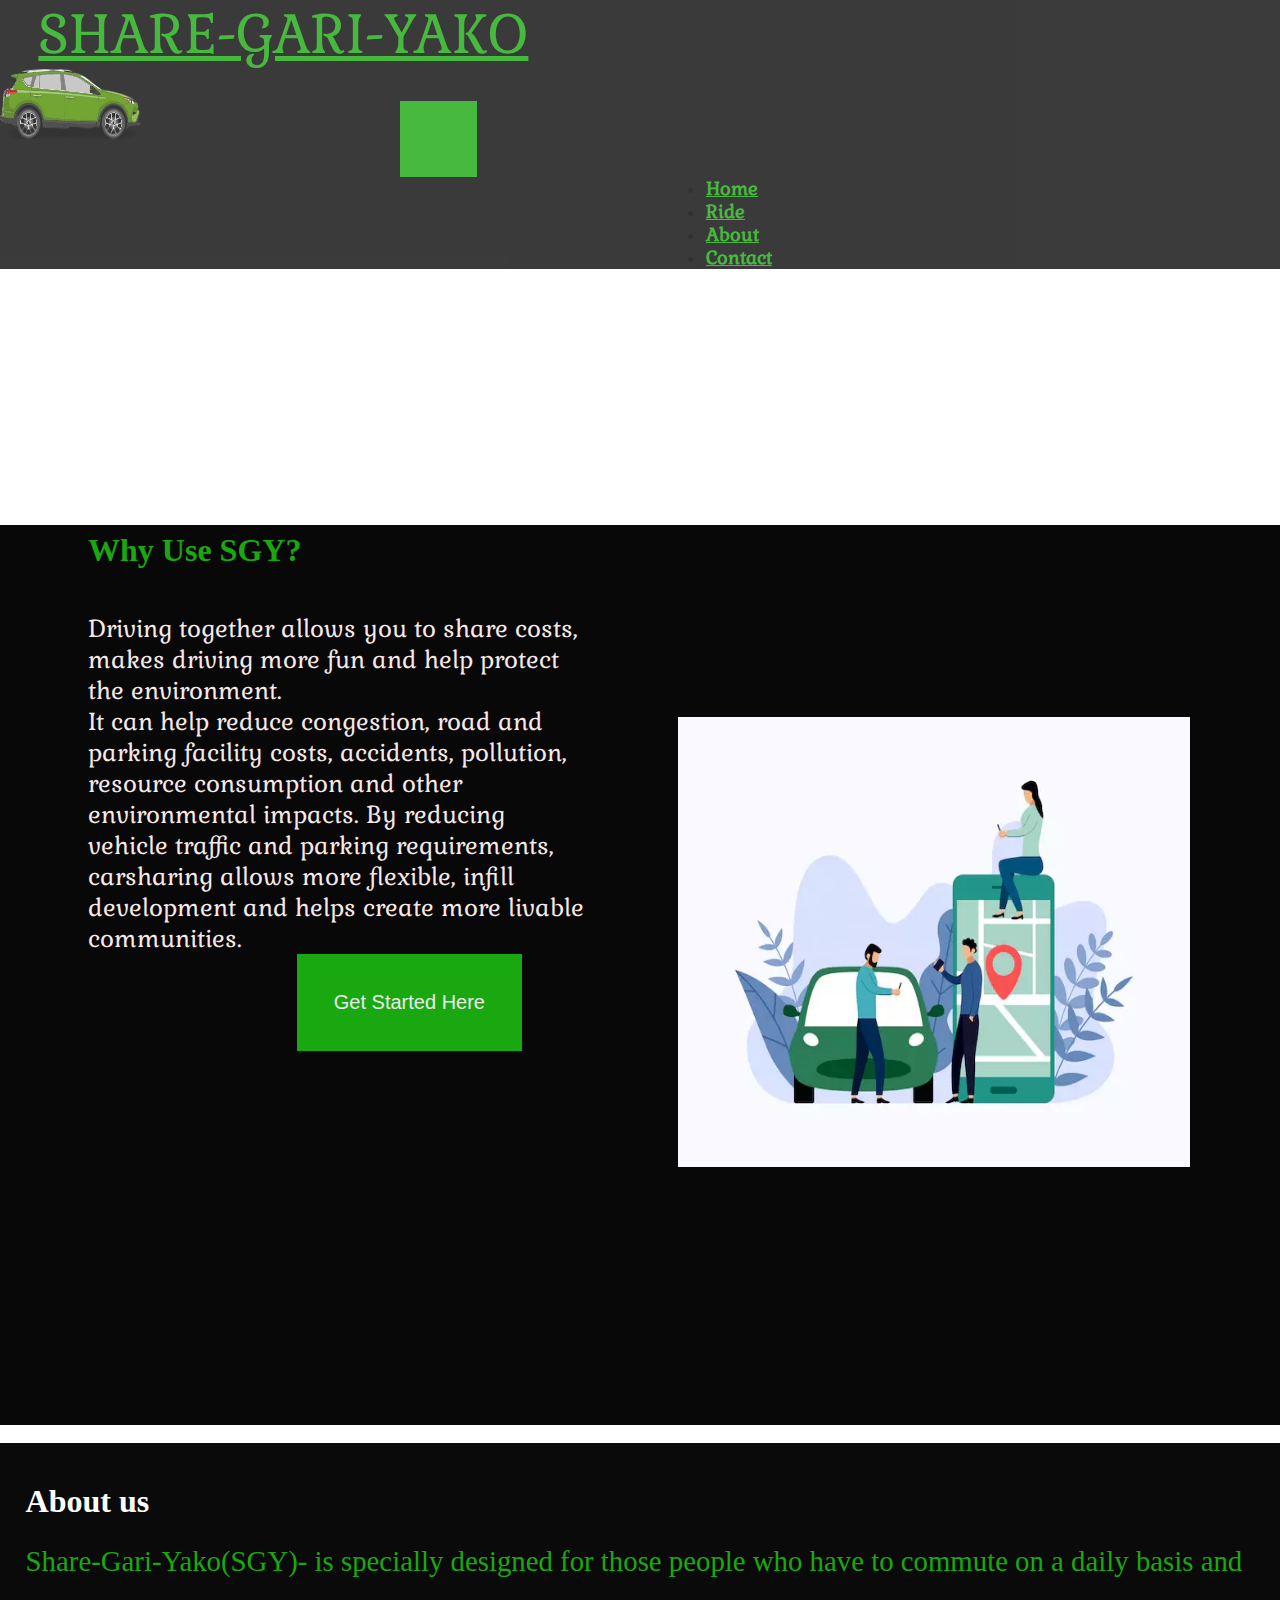
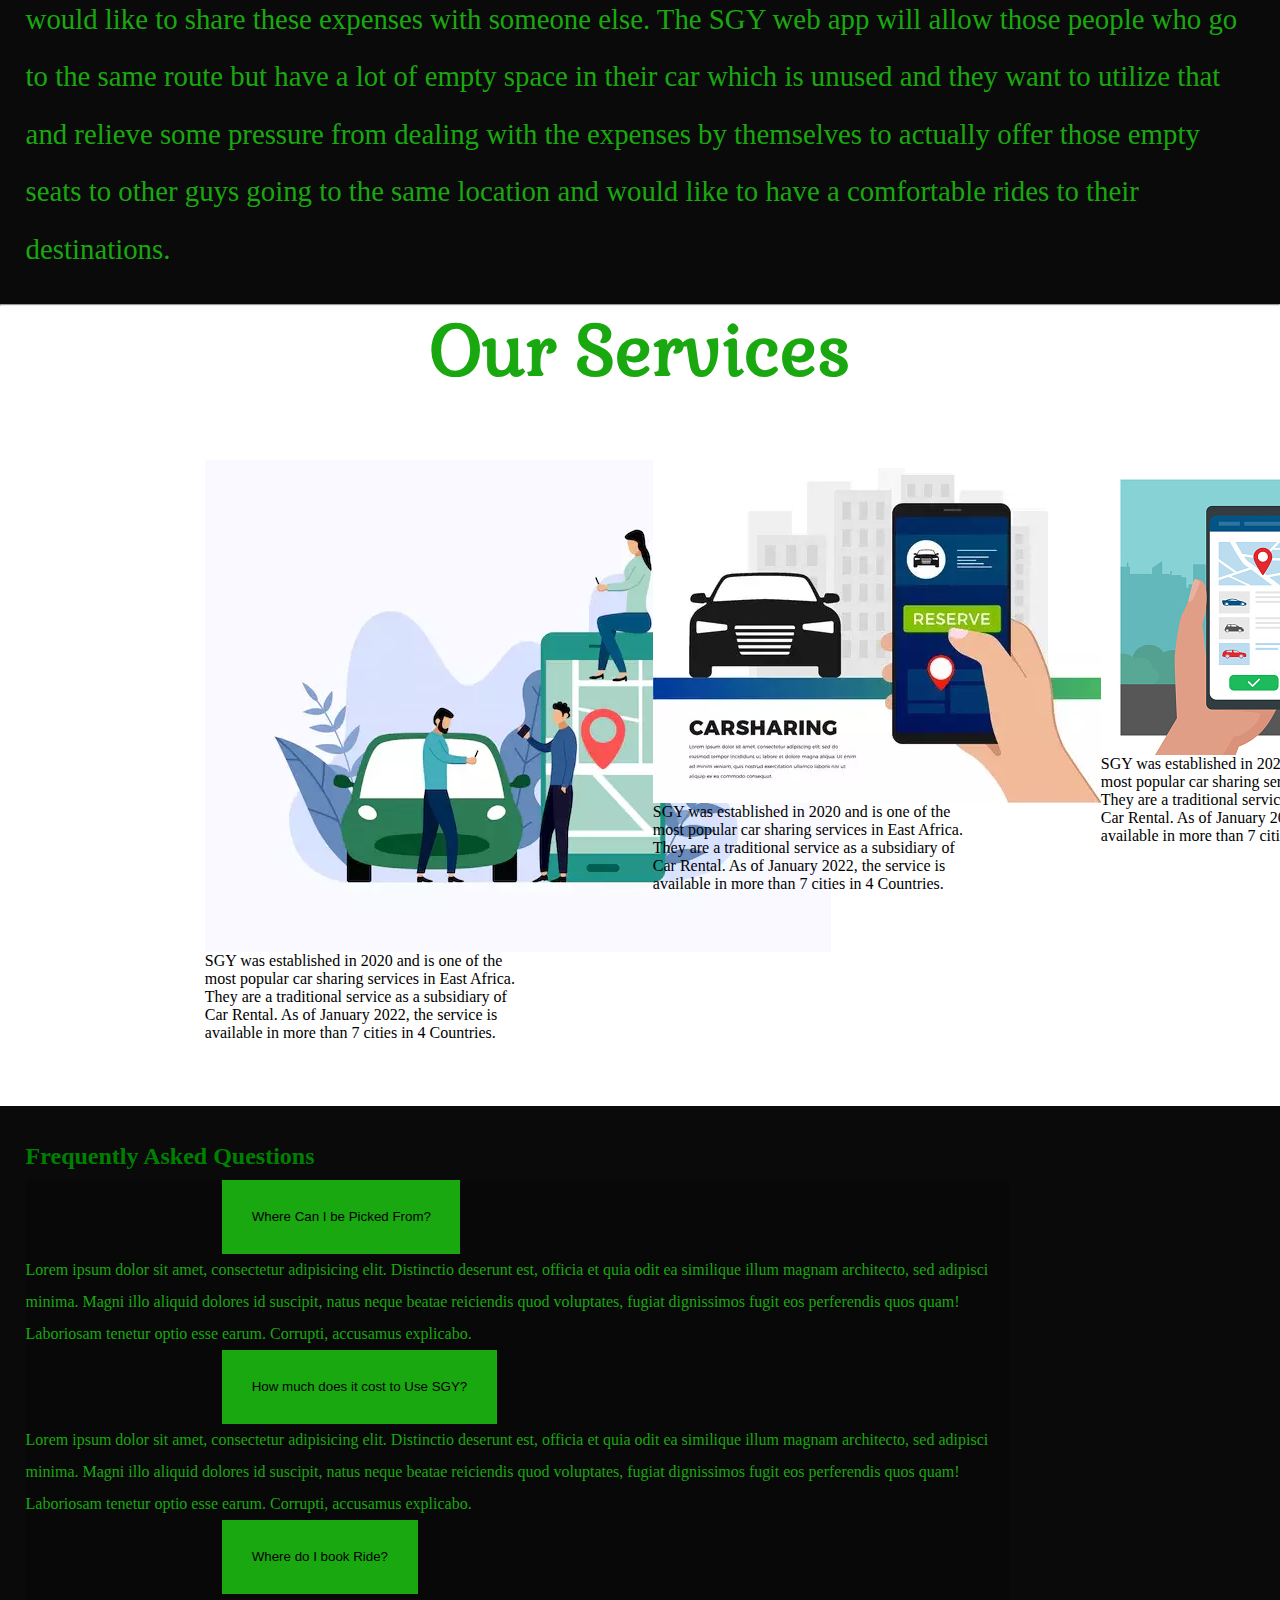
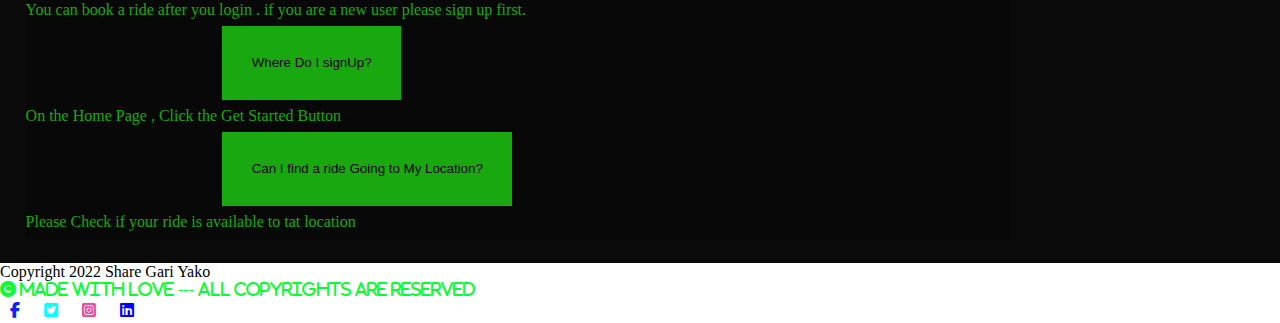
<file: index.html>
<DOCTYPE html>
  <html lang="en">
  <head>
      <meta charset="UTF-8">
      <meta http-equiv="X-UA-Compatible" content="IE=edge">
      <link rel="shortcut icon" type="image/png" href="car-removebg-preview.png"/>
      <meta name="viewport" content="width=device-width, initial-scale=1.0">
      <link rel="stylesheet" href="https://cdnjs.cloudflare.com/ajax/libs/font-awesome/6.1.0/css/all.min.css">
      <link href="https://cdn.jsdelivr.net/npm/bootstrap@5.1.3/dist/css/bootstrap.min.css" rel="stylesheet" integrity="sha384-1BmE4kWBq78iYhFldvKuhfTAU6auU8tT94WrHftjDbrCEXSU1oBoqyl2QvZ6jIW3" crossorigin="anonymous">
      <script src="https://code.jquery.com/jquery-3.6.0.js" integrity="sha256-H+K7U5CnXl1h5ywQfKtSj8PCmoN9aaq30gDh27Xc0jk=" crossorigin="anonymous"></script>
      <title>SHARE GARI YAKO</title>
      <link rel="stylesheet" href="css/style.css">
     
  </head>
  <body>
      <nav class="navbar navbar-expand-lg navbar-light  navbar-dark fixed-top">
          <div class="container-fluid">
            <a class="navbar-brand" href="#" id="icon">SHARE-GARI-YAKO</a>
            <img src="Images/payment/car-removebg-preview.png"  height="70"  width="140" alt="" srcset="">
            <button class="navbar-toggler" type="button" data-bs-toggle="collapse" data-bs-target="#navbarSupportedContent" aria-controls="navbarSupportedContent" aria-expanded="false" aria-label="Toggle navigation">
              <span class="navbar-toggler-icon"></span>
            </button>
            <div class="collapse navbar-collapse" id="navbarSupportedContent">
              <div class="d-block" id="navmenu">
  
                  <ul class="navbar-nav ms-auto mb-2 mb-lg-0">
                      <li class="nav-item">
                        <a class="nav-link active" aria-current="page" href="#about">Home</a>
                      </li>
                      <li class="nav-item">
                        <a class="nav-link active" aria-current="page" href="cardetails.html">Ride</a>
                      </li>
                      <li class="nav-item">
                        <a class="nav-link active" aria-current="page" href="#about">About</a>
                      </li>
                      <li class="nav-item">
                        <a class="nav-link active" aria-current="page" href="contact.html">Contact</a>
                      </li>
                      <!-- <li class="nav-item dropdown">
                        <a class="nav-link dropdown-toggle" href="#" id="navbarDropdown" role="button" data-bs-toggle="dropdown" aria-expanded="false">
                          Dropdown
                        </a>
                        <ul class="dropdown-menu" aria-labelledby="navbarDropdown">
                          <li><a class="dropdown-item" href="#">Action</a></li>
                          <li><a class="dropdown-item" href="#">Another action</a></li>
                          <li><hr class="dropdown-divider"></li>
                          <li><a class="dropdown-item" href="#">Something else here</a></li>
                        </ul>
                      </li> -->
                    </ul>
  
              </div>
      
            </div>
          </div>
      </nav>
  
      <!-- Section 1 -->
  
      <div class="container-fluid" id="section1">
          <img src="Images/car-sharing-service-mobile-city-transportation-business-concept-illustration_114835-111.webp"  class="img1"  alt="" srcset="">
  
          <div class="row " >
  
              <div class="col pt-5" id="sgy" style="margin-top: 20%;">
  
                  <h1 class="pb-3 ps-3">Why Use SGY? <br></h1>

                  <p class="pb-3 ps-3 " >Driving together allows you to share costs, makes driving more fun and help protect the environment. <br>
                    It can help reduce congestion, road and parking facility costs, accidents, pollution, resource consumption and other environmental impacts. By reducing vehicle traffic and parking requirements, <br> 
                    carsharing allows more flexible, infill development and helps create more livable communities.</p>
                  <button type="submit"><a href="login.html" >Get Started Here</a></button>
  
              </div>

          </div>
  
      </div>
      <br>

      <div class="jumbotron jumbotron-fluid">
        <div class="container">
          <div id="about" >
          <h1 class="display-3">About us</h1>
          <p class="lead">Share-Gari-Yako(SGY)- is specially designed for those people who have to commute on a daily basis and would like to share these expenses with someone else.  

            The SGY web app will allow those  people who go to the same route but have a lot of empty space in their car which is unused and they want to utilize that and relieve some pressure from dealing with the expenses by themselves to actually offer those empty seats to other guys going to the same location and would like to have a comfortable rides to their destinations.</p>
          
         
        </div>
      </div>
      </div>
      <hr class="hori" style="color: green;">
      <div class="head2">
        <h2 >Our Services</h2>
      </div>
      
      <div class="container1">
      
      <div class="card ml-4" style="width: 20rem; margin-left: 16%;">
        <img class="card-img-top" src="./Images/car-sharing-service-mobile-city-transportation-business-concept-illustration_114835-111.webp" alt="Card image cap">
        <div class="card-body">
          <p class="card-text">SGY was established in 2020 and is one of the most popular car sharing services in East Africa. They are a traditional service as a subsidiary of Car Rental. As of January 2022, the service is available in more than 7 cities in 4 Countries.</p>
        </div>
      </div>
      <div class="card" style="width: 20rem;">
        <img class="card-img-top" src="./Images/carshare.webp" alt="Card image cap">
        <div class="card-body">
          <p class="card-text">SGY was established in 2020 and is one of the most popular car sharing services in East Africa. They are a traditional service as a subsidiary of Car Rental. As of January 2022, the service is available in more than 7 cities in 4 Countries.</p>
        </div>
      </div>
      <div class="card" style="width: 20rem;">
        <img class="card-img-top" src="Images/istockphoto-1257216409-170667a.jpg" alt="Card image cap">
        <div class="card-body">
          <p class="card-text">SGY was established in 2020 and is one of the most popular car sharing services in East Africa. They are a traditional service as a subsidiary of Car Rental. As of January 2022, the service is available in more than 7 cities in 4 Countries.</p>
        </div>
      </div>
      </div>

      <!--Questions-->
<section id="questions" class="p-5">
  <div class="container">
  <h2 class="text-center mb-4" style="color: green;">Frequently Asked Questions</h2>
  <div class="accordion accordion-flush" id="questions">
      <!--Item one-->
      <div class="accordion-item " >
        <h2 class="accordion-header" id="flush-headingOne">
          <button class="accordion-button collapsed" type="button" 
          data-bs-toggle="collapse" data-bs-target="#question-one" >
            Where Can I be Picked From?
          </button>
        </h2>
        <div id="question-one" class="accordion-collapse collapse" 
         data-bs-parent="#accordionFlushExample">
          <div class="accordion-body">
          Lorem ipsum dolor sit amet, consectetur adipisicing elit. Distinctio deserunt est, officia et quia odit ea similique illum magnam architecto, sed adipisci minima. Magni illo aliquid dolores id suscipit, natus neque beatae reiciendis quod voluptates, fugiat dignissimos fugit eos perferendis quos quam! Laboriosam tenetur optio esse earum. Corrupti, accusamus explicabo.


          </div>
        </div>
      </div>
      <!--item two-->
      <div class="accordion-item">
        <h2 class="accordion-header" id="flush-headingOne">
          <button class="accordion-button collapsed" type="button" 
          data-bs-toggle="collapse" data-bs-target="#question-one" >
            How much does it cost to Use SGY?
          </button>
        </h2>
        <div id="question-one" class="accordion-collapse collapse" 
         data-bs-parent="#accordionFlushExample">
          <div class="accordion-body">
          Lorem ipsum dolor sit amet, consectetur adipisicing elit. Distinctio deserunt est, officia et quia odit ea similique illum magnam architecto, sed adipisci minima. Magni illo aliquid dolores id suscipit, natus neque beatae reiciendis quod voluptates, fugiat dignissimos fugit eos perferendis quos quam! Laboriosam tenetur optio esse earum. Corrupti, accusamus explicabo.

          
          </div>
        </div>
      </div>
      <!--item 3-->
      <div class="accordion-item">
          <h2 class="accordion-header" id="flush-headingOne">
            <button class="accordion-button collapsed" type="button" 
            data-bs-toggle="collapse" data-bs-target="#question-one" >
              Where do I book Ride?
            </button>
          </h2>
          <div id="question-one" class="accordion-collapse collapse" 
           data-bs-parent="#accordionFlushExample">
            <div class="accordion-body">
            You can book a ride after you login . if you are a new user please sign up first.

            
            </div>
          </div>
        </div>
        <!--item 4-->
        <div class="accordion-item">
          <h2 class="accordion-header" id="flush-headingOne">
            <button class="accordion-button collapsed" type="button" 
            data-bs-toggle="collapse" data-bs-target="#question-one" >
              Where Do I signUp?
            </button>
          </h2>
          <div id="question-one" class="accordion-collapse collapse" 
           data-bs-parent="#accordionFlushExample">
            <div class="accordion-body">
            On the Home Page , Click the Get Started Button

            
            </div>
          </div>
        </div>
        <!--item 5-->
        <div class="accordion-item">
          <h2 class="accordion-header" id="flush-headingOne">
            <button class="accordion-button collapsed" type="button" 
            data-bs-toggle="collapse" data-bs-target="#question-one" >
              Can I find a ride Going to My Location?
            </button>
          </h2>
          <div id="question-one" class="accordion-collapse collapse" 
           data-bs-parent="#accordionFlushExample">
            <div class="accordion-body">
            Please Check if your ride is available to tat location

            
            </div>
          </div>
        </div>
    </div>

  </div>
</section>

<div class="d-flex justify-content-between">
  <div><p class="text-dark pl-5">Copyright 2022&nbsp;<span class="theme-color pl-5">Share Gari Yako </span></p>
      <i class="fa fa-copyright" style="color: #07fe30;" aria-hidden="true"> Made With Love --- All Copyrights Are Reserved </i>
  </div>
  <div class="social">
      <i class="fab fa-facebook-f " style="color:rgb(13, 36, 238);"></i>
      <i class="fa-brands fa-twitter-square" style="color: #07fefe;"></i>
      <i class="fa-brands fa-instagram-square" style="color: #e450a1;"></i>
      <i class="fa-brands fa-linkedin" style="color: blue;"></i>
  </div>
</div>



    <!-- Optional JavaScript -->
    <!-- jQuery first, then Popper.js, then Bootstrap JS -->
    <script src="https://code.jquery.com/jquery-3.3.1.slim.min.js" integrity="sha384-q8i/X+965DzO0rT7abK41JStQIAqVgRVzpbzo5smXKp4YfRvH+8abtTE1Pi6jizo" crossorigin="anonymous"></script>
    <script src="https://cdnjs.cloudflare.com/ajax/libs/popper.js/1.14.7/umd/popper.min.js" integrity="sha384-UO2eT0CpHqdSJQ6hJty5KVphtPhzWj9WO1clHTMGa3JDZwrnQq4sF86dIHNDz0W1" crossorigin="anonymous"></script>
    <script src="https://stackpath.bootstrapcdn.com/bootstrap/4.3.1/js/bootstrap.min.js" integrity="sha384-JjSmVgyd0p3pXB1rRibZUAYoIIy6OrQ6VrjIEaFf/nJGzIxFDsf4x0xIM+B07jRM" crossorigin="anonymous"></script>
    <script src="js/script.js"></script>
  </body>
</html>
</file>
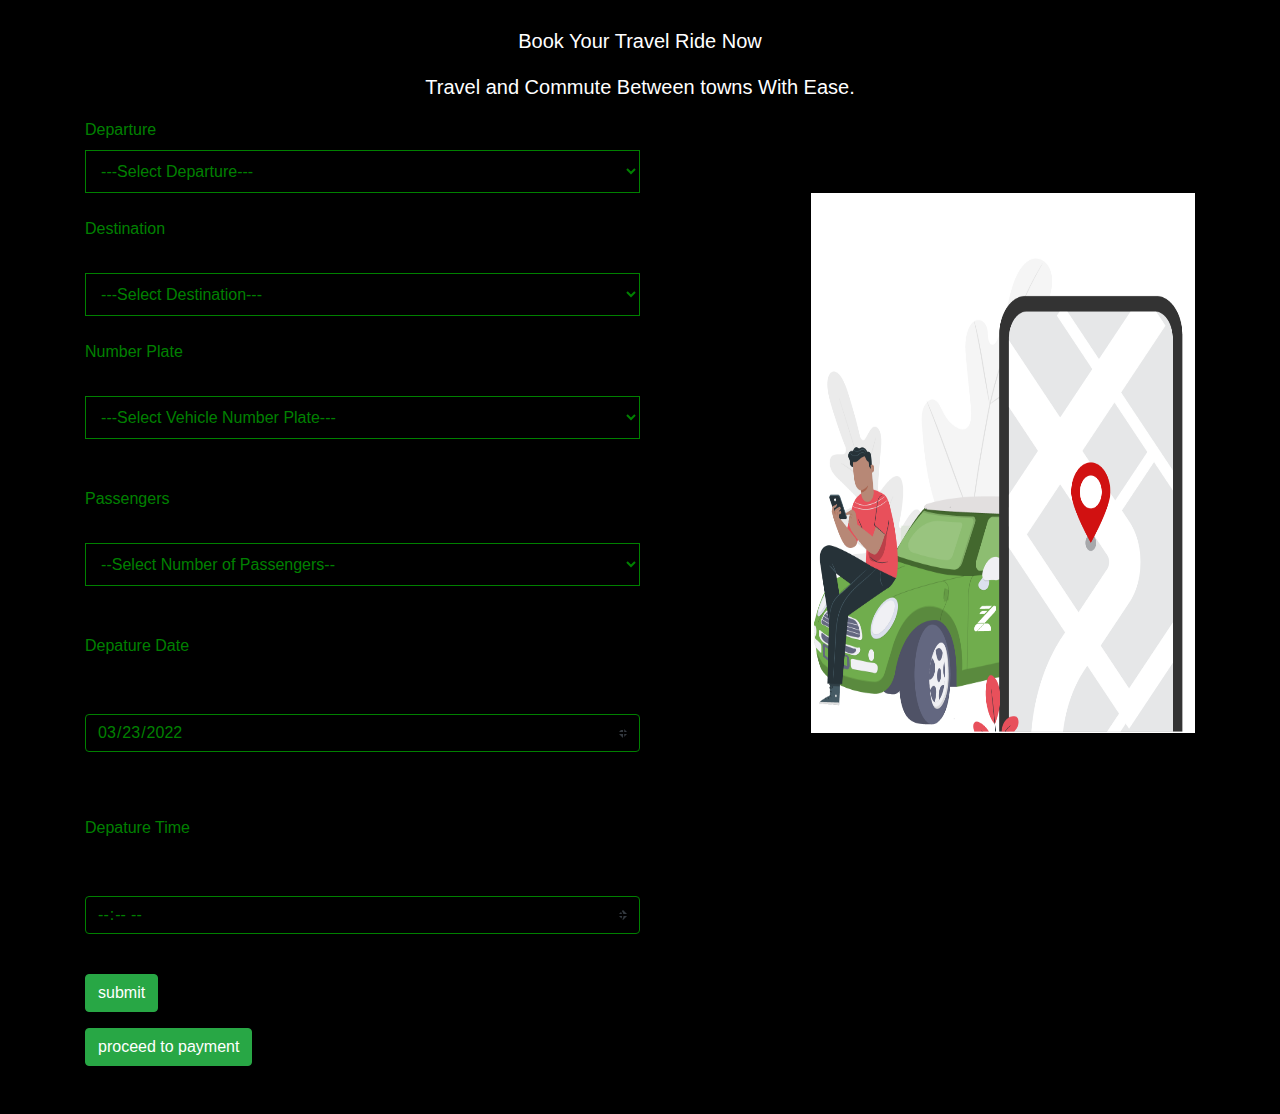
<file: book.html>
<!DOCTYPE html>
<html lang="en">
<head>
    <meta charset="UTF-8">
    <meta http-equiv="X-UA-Compatible" content="IE=edge">
    <meta name="viewport" content="width=device-width, initial-scale=1.0">
    <!-- Bootstrap CSS -->
    <link rel="stylesheet" href="https://stackpath.bootstrapcdn.com/bootstrap/4.3.1/css/bootstrap.min.css" integrity="sha384-ggOyR0iXCbMQv3Xipma34MD+dH/1fQ784/j6cY/iJTQUOhcWr7x9JvoRxT2MZw1T" crossorigin="anonymous">

      
    
    <link rel="stylesheet" href="css/book.css">
    <title>Share Gari Yako Web App</title>
</head>
<body>
    <div class="container1">

        <!-- <img class="image"  src="background.jpg" alt=""> -->
        <p>Book Your Travel Ride Now</p>
        <p>Travel and Commute Between towns With Ease.</p>
    </div>
    <div class="container2">
    <div class="container">
        <form id="form" action="">
        <label class="label" for="">Departure</label> <br>
        <select name="" id="from">
            <option class="option1" value="0">---Select Departure---</option>
            <option value="cbd">CBD</option>
         
        </select>
        <div class="container2">
            <img src="./Images/photos-11076027-16216667281778541.jpeg" alt="">
            <br>
            <label class="label" for="">Destination</label> <br>
            <br>
            <select name="" id="destination">
            <option class="option1" value="">---Select Destination---</option>
            <option value="Pipeline">Pipeline</option>
            <option value="BuruBuru">BuruBuru</option>
            <option value="Thika">Thika</option>
            <option value="Rongai">Rongai</option>
            <option value="Syokimau">Syokimau</option>
            <option value="Kikuyu">Kikuyu</option>
            <option value="Kiambu">Kiambu</option>
            <option value="Kawangware">Kawangware</option>
        </select>
        <br>
        <div class="Vehicle">
            <br>
            <label class="label" for="select">Number Plate</label> <br>
            <br>
            <select name=""  id="size">
              <option class="option1" value="0">---Select Vehicle Number Plate---</option>
              <option value="one">KCA 123D</option>
              <option value="two">KCC 433A</option>
              <option value="three">KBC 567K</option>
              <option value="four">KBB 567A</option>
              <option value="five">KDD 789C</option>
              <option value="six">KAC 432B</option>
              <option value="seven">KBD 234H</option>
              <option value="eight">KCF 894D</option>
              </select>
            </div>
        <br>
        <div class="passengers">
            <br>
            <label class="label" for="select">Passengers</label> <br>
            <br>
            <select name="" id="passenger">
             <option class="option1" value="0">--Select Number of Passengers--</option>
             <option value="1">1</option>
              <option value="2">2</option>
              <option value="3">3</option>
              <option value="4">4</option>
              <option value="5">5</option>
              <option value="6">6</option>
              <option value="7">7</option>
              <option value="8">8</option>
              </select>
            </div>
            <br>
            <br>
            <label class="label" for="option">Depature Date</label> <br>
            <br>
           <br> <input type="date" id="start" name="trip-start" class="browser-default custom-select custom-select-md mb-3 name" value="2022-03-23"
            min="2022-01-01" max="2022-12-31"> <br>
            <br>
            <br>
            <label class="label" for="option">Depature Time</label> <br>
            <br>
           <br> <input type="time" id="start" name="trip-start" class="browser-default custom-select custom-select-md mb-3 name" value="2022-03-23"
            min="08:00" max="21:00"> <br>
            <br>

            <!--js-->
            <button href="" class="btn btn-success" id="btn1">submit</button> 
            <div class="feedback">
                <p class="result"></p>
            </div>
            <button class="btn btn-success" id="btn2"><a href="payment.html" class="anch" style="color: white;" >proceed to payment</a></button>
              <!-- <p>7:20 eldoret-------------------- 7hrs --------- nairobi</p> -->

      
        </div>
    </form>
    <div id="cost" class="my-5"></div>
    </div>
</div>
<script src="https://code.jquery.com/jquery-3.3.1.slim.min.js" integrity="sha384-q8i/X+965DzO0rT7abK41JStQIAqVgRVzpbzo5smXKp4YfRvH+8abtTE1Pi6jizo" crossorigin="anonymous"></script>
<script src="https://cdnjs.cloudflare.com/ajax/libs/popper.js/1.14.7/umd/popper.min.js" integrity="sha384-UO2eT0CpHqdSJQ6hJty5KVphtPhzWj9WO1clHTMGa3JDZwrnQq4sF86dIHNDz0W1" crossorigin="anonymous"></script>
    <script src="https://stackpath.bootstrapcdn.com/bootstrap/4.3.1/js/bootstrap.min.js" integrity="sha384-JjSmVgyd0p3pXB1rRibZUAYoIIy6OrQ6VrjIEaFf/nJGzIxFDsf4x0xIM+B07jRM" crossorigin="anonymous"></script>
<script src="js/book.js"></script>

</body>
</html>
</file>
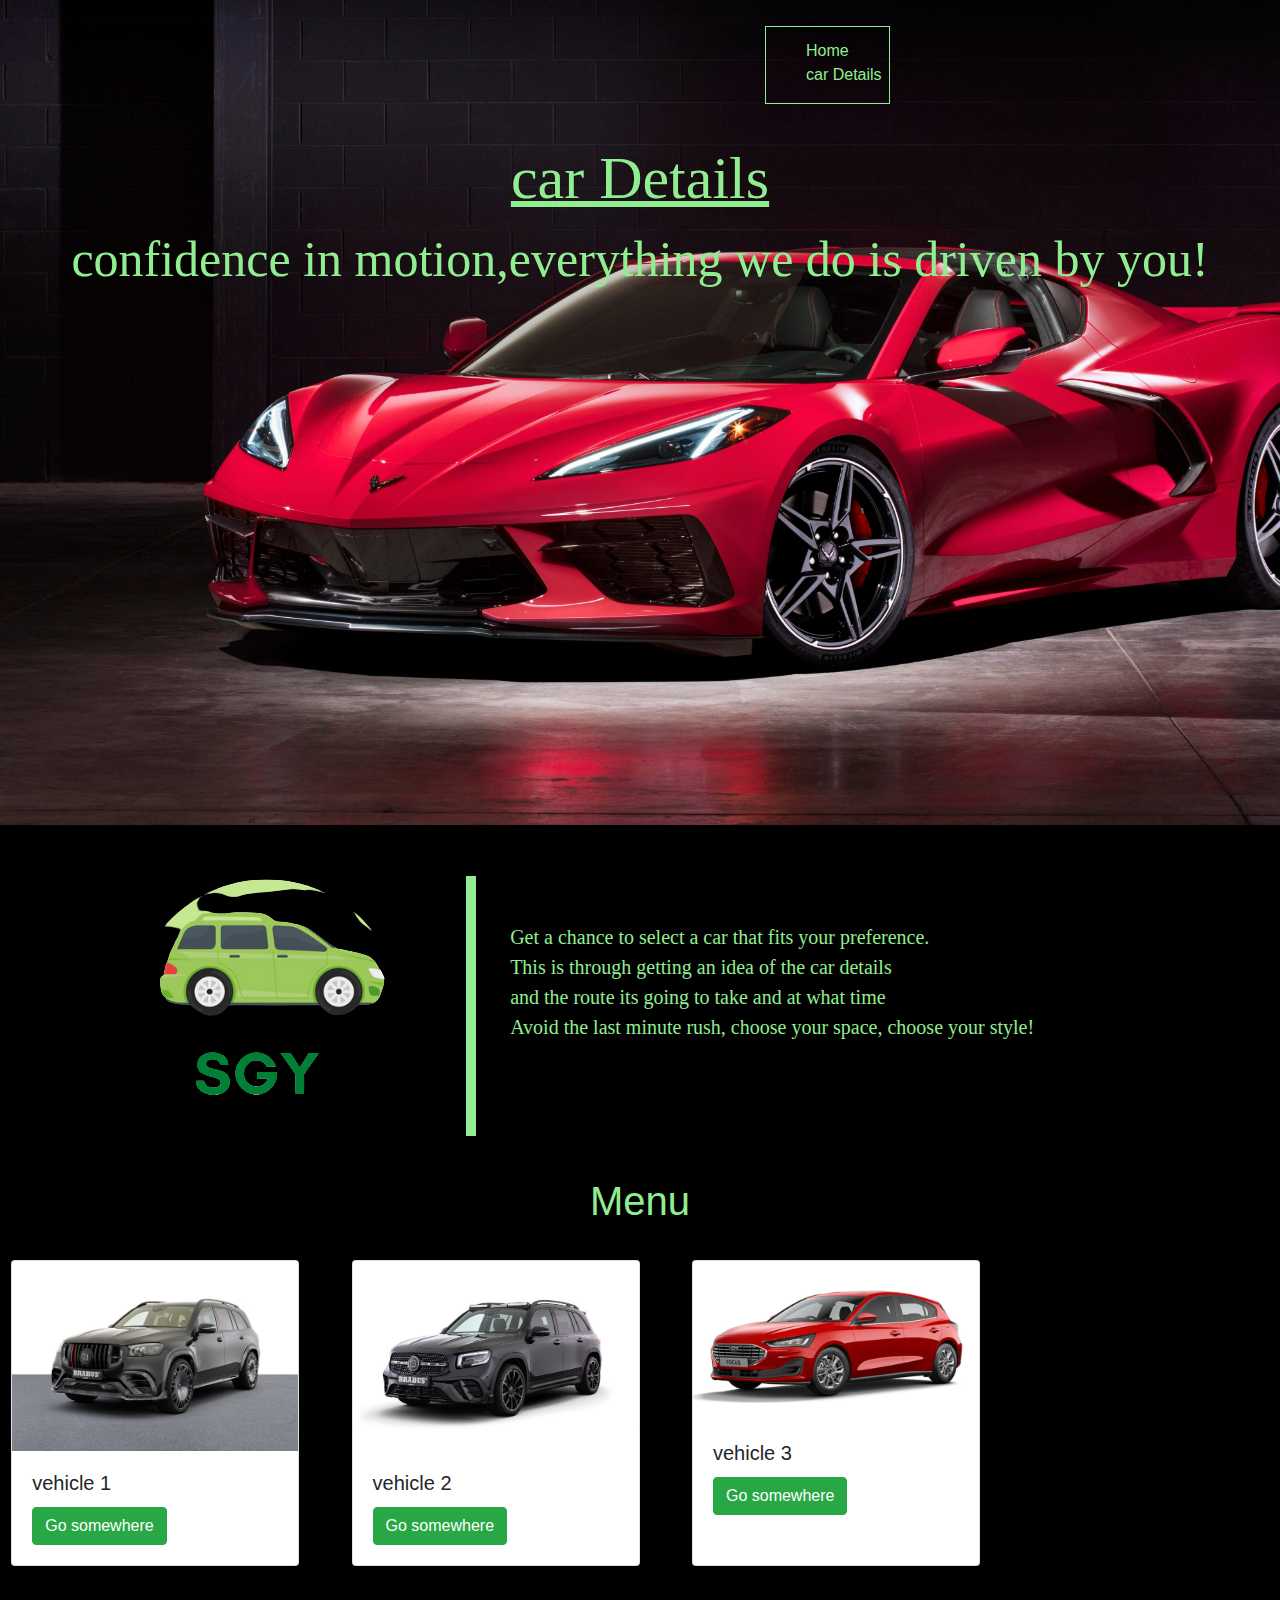
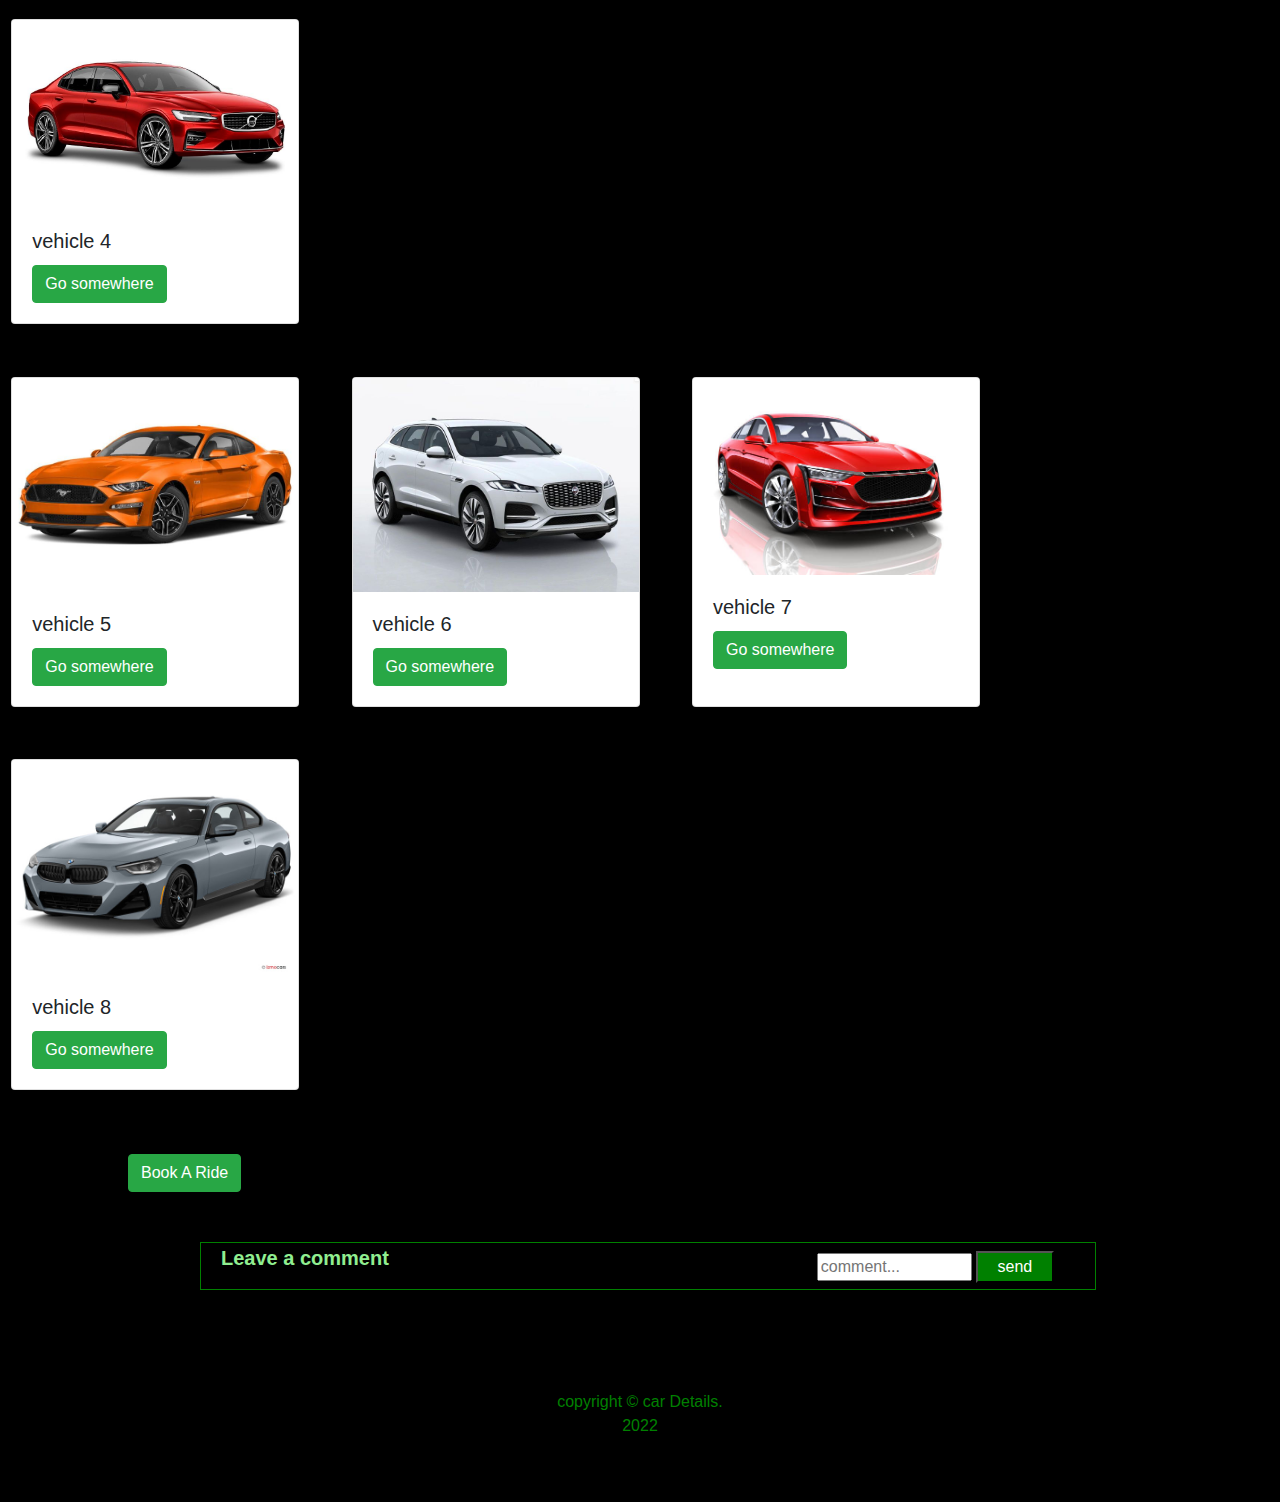
<file: cardetails.html>
<!doctype html>
<html lang="en">
  <head>
    <title>Title</title>
    <!-- Required meta tags -->
    <meta charset="utf-8">
    <meta name="viewport" content="width=device-width, initial-scale=1, shrink-to-fit=no">

    <!-- Bootstrap CSS -->
   
    <link rel="stylesheet" href="https://stackpath.bootstrapcdn.com/bootstrap/4.3.1/css/bootstrap.min.css" integrity="sha384-ggOyR0iXCbMQv3Xipma34MD+dH/1fQ784/j6cY/iJTQUOhcWr7x9JvoRxT2MZw1T" crossorigin="anonymous">
 <link rel="stylesheet" href="css/cardetails.css">
</head>
  <body>
      <div class="container-fluid">
          <div class="nav">
           
            <ul>
               <li class="nav2"><a href="index.html" class="an" style="color: lightgreen;">Home</a></li>
                <li class="nav1"><a href="#menu1">car Details</a></li>
            </ul>

          </div>
         
          <h1>car Details</h1>
          <p>confidence in motion,everything we do is driven by you!</p>

      </div>
      <div class="info">
          <img src="Images/logo-removebg-preview.png" alt="">
          <p>Get a chance to select a car that fits your preference.<br>This is through getting an idea of the car details<br>and the route its going to take and at what time<br>Avoid the last minute rush, choose your space, choose your style! </p>
      </div>
      <div class="menu" id="menu1">
          <h1>Menu</h1>
          <div class="row">
            <div class="card" style="width: 18rem;">
                <img id="car1" src="Images/car1.jpg" class="card-img-top" alt="...">
                <div class="card-body">
                  <h5 class="card-title">vehicle 1</h5>
                  <p class="card-text1">Type:XXXX<br> color:grey<br> number plate: KCA 123D<br> route:Thika<br> Amount:ksh.100<br>Time:0000hrs</p>
                  <button href="" class="btn btn-success" id="btn1">Go somewhere</button>
                </div>
              </div>

              <div class="card" style="width: 18rem;">
                <img id="car2" src="Images/car2.jpeg" class="card-img-top" alt="...">
                <div class="card-body">
                  <h5 class="card-title">vehicle 2</h5>
                  <p class="card-text2">Type:XXXX<br> color:grey<br> number plate: KCC 433A<br> route:Karen<br> Amount:ksh.150<br>Time:0000hrs</p>
                  <button href="" class="btn btn-success" id="btn2">Go somewhere</button>
                </div>
              </div>

              <div class="card" style="width: 18rem;">
                <img id="car3" src="Images/car2.jpg" class="card-img-top" alt="...">
                <div class="card-body">
                  <h5 class="card-title">vehicle 3</h5>
                  <p class="card-text3">Type:XXXX<br> color:red<br> number plate: KBC 567K<br> route:Ngong<br> Amount:ksh.200<br>Time:0000hrs</p>
                  <button href="" class="btn btn-success" id="btn3">Go somewhere</button>
                </div>
              </div>

              <div class="card" style="width: 18rem;">
                <img id="car4" src="Images/car3.jpg" class="card-img-top" alt="...">
                <div class="card-body">
                  <h5 class="card-title">vehicle 4</h5>
                  <p class="card-text4">Type:XXXX<br> color:red<br> number plate: KBB 567A<br> route:Kitisuru<br> Amount:ksh.300<br>Time:0000hrs</p>
                  <button href="" class="btn btn-success" id="btn4">Go somewhere</button>
                </div>
              </div>
          </div>
          <div class="row">
            <div class="card" style="width: 18rem;">
                <img id="car5" src="Images/mustang.jpg" class="card-img-top" alt="...">
                <div class="card-body">
                  <h5 class="card-title">vehicle 5</h5>
                  <p class="card-text5">Type:XXXX<br> color:yellow<br> number plate: KDD 789C<br> route:Lavington<br> Amount:ksh.200<br>Time:0000hrs.</p>
                  <button href="" class="btn btn-success" id="btn5">Go somewhere</button>
                </div>
              </div>

              <div class="card" style="width: 18rem;">
                <img id="car6" src="Images/jaguar.jpg" class="card-img-top" alt="...">
                <div class="card-body">
                  <h5 class="card-title">vehicle 6</h5>
                  <p class="card-text6">Type:XXXX<br> color:white<br> number plate: KAC 432B<br> route:Ruiru<br> Amount:ksh.100<br>Time:0000hrs.</p>
                  <button href="" class="btn btn-success" id="btn6">Go somewhere</button>
                </div>
              </div>

              <div class="card" style="width: 18rem;">
                <img id="car7" src="Images/ford.jpg" class="card-img-top" alt="...">
                <div class="card-body">
                  <h5 class="card-title">vehicle 7</h5>
                  <p class="card-text7">Type:XXXX<br> color:red<br> number plate: KBD 234H<br> route:Ruaka<br> Amount:ksh.100<br>Time:0000hrs.</p>
                  <button href="" class="btn btn-success" id="btn7">Go somewhere</button>
                </div>
              </div>

              <div class="card" style="width: 18rem;">
                <img id="car8" src="Images/bmw.jpg" class="card-img-top" alt="...">
                <div class="card-body">
                  <h5 class="card-title">vehicle 8</h5>
                  <p class="card-text8">Type:XXXX<br> color:white<br> number plate: KCF 894D<br> route:Buruburu<br> Amount:ksh.100<br>Time:0000hrs.</p>
                  <button href="" class="btn btn-success" id="btn8">Go somewhere</button>
                 
                </div>
              </div>

              
          </div>
      </div>

      <button  class="btn btn-success" id="btn"><a href="book.html"class="anchor" style="color: white;">Book A Ride</button>

      <div class="subscribe">
        <p><strong>Leave a comment</strong></p>
        <div class="one">
            <input value="" class="script" placeholder="comment..." suffix >
        <button id="gee">send</button>
          
        </div>
       
    </div>
    <footer id="footer">
      copyright &copy; car Details.<br>2022  

    </footer>
    <!-- Optional JavaScript -->
    <!-- jQuery first, then Popper.js, then Bootstrap JS -->
    <script src="https://code.jquery.com/jquery-3.3.1.slim.min.js" integrity="sha384-q8i/X+965DzO0rT7abK41JStQIAqVgRVzpbzo5smXKp4YfRvH+8abtTE1Pi6jizo" crossorigin="anonymous"></script>
    <script src="https://cdnjs.cloudflare.com/ajax/libs/popper.js/1.14.7/umd/popper.min.js" integrity="sha384-UO2eT0CpHqdSJQ6hJty5KVphtPhzWj9WO1clHTMGa3JDZwrnQq4sF86dIHNDz0W1" crossorigin="anonymous"></script>
    <script src="https://stackpath.bootstrapcdn.com/bootstrap/4.3.1/js/bootstrap.min.js" integrity="sha384-JjSmVgyd0p3pXB1rRibZUAYoIIy6OrQ6VrjIEaFf/nJGzIxFDsf4x0xIM+B07jRM" crossorigin="anonymous"></script>
    <script src="js/script.js"></script>
  </body>
</html>
</file>
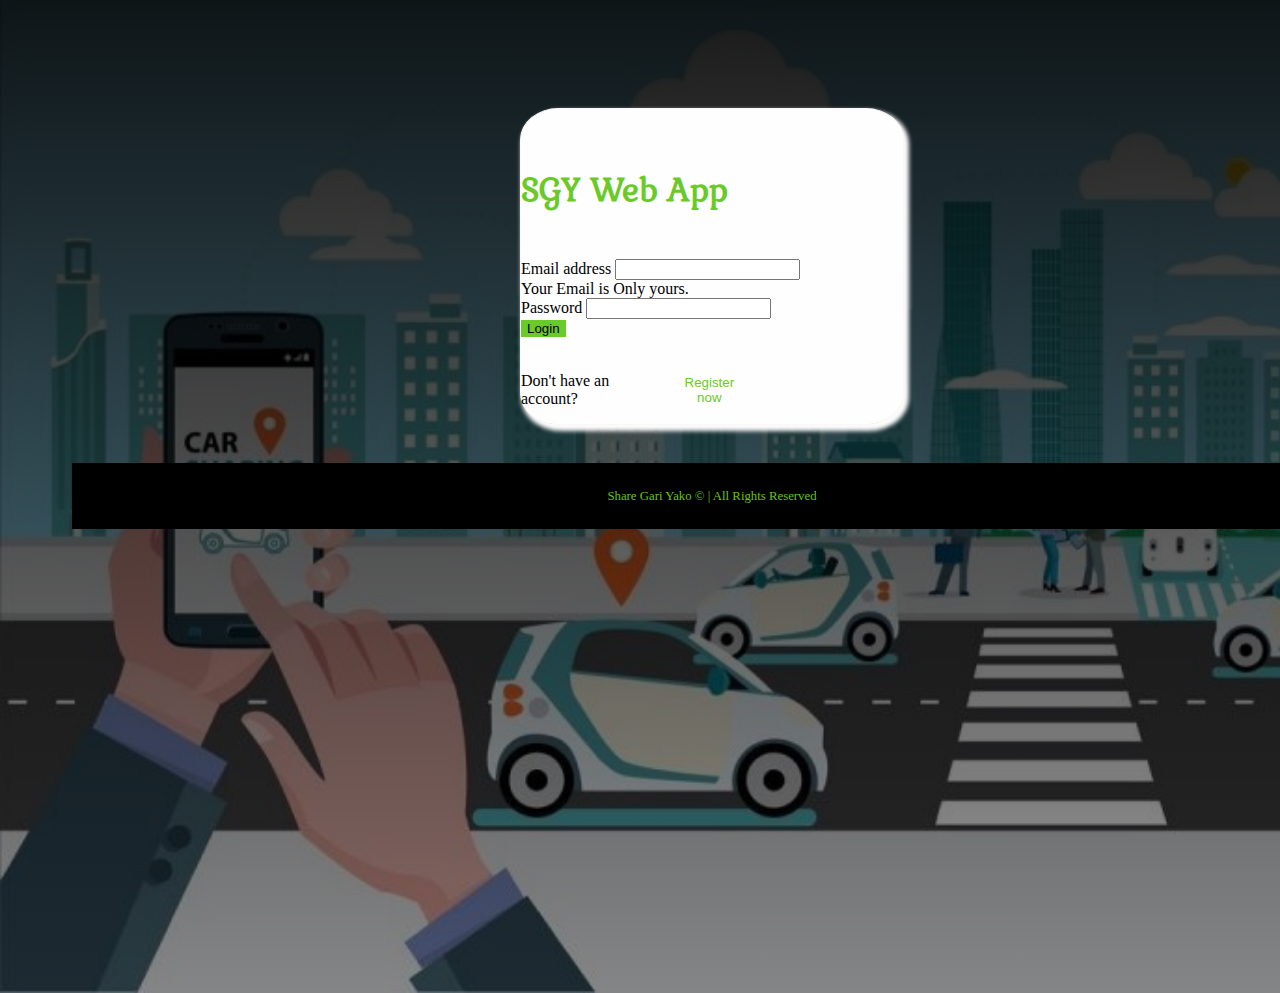
<file: login.html>
<!DOCTYPE html>
<html lang="en">
<head>
    <meta charset="UTF-8">
    <meta http-equiv="X-UA-Compatible" content="IE=edge">
    <meta name="viewport" content="width=device-width, initial-scale=1.0">
    <title>Share Gari Yako </title>
    <link href="https://cdn.jsdelivr.net/npm/bootstrap@5.1.3/dist/css/bootstrap.min.css" rel="stylesheet" integrity="sha384-1BmE4kWBq78iYhFldvKuhfTAU6auU8tT94WrHftjDbrCEXSU1oBoqyl2QvZ6jIW3" crossorigin="anonymous">
    <link rel="stylesheet" href="css/login.css">
     
</head>

<body>

    <div class="container layout">
        <h1>SGY Web App</h1>
        <div class="container">
            <form id="details" onsubmit="check()">
                <div class="mb-3">
                  <label for="exampleInputEmail1" class="form-label">Email address</label>
                  <input type="email" class="form-control" id="userName" aria-describedby="emailHelp"required>
                  <div id="emailHelp" class="form-text">Your Email is Only yours.</div>
                </div>
                <div class="mb-3">
                  <label for="exampleInputPassword1" class="form-label">Password</label>
                  <input type="password" class="form-control" id="userPw" required>
                </div>

               <button  id="btn"  type="submit" class="btn btn-primary"  >Login</button>
            </form>
        </div>
        <p>Don't have an account? <button id="register">Register now</button></p>
    </div>
    <div class="container layout reg">
        <h1>Register</h1>
        <div class="container">
            <form id="details" onsubmit="store()">
              <div class="mb-3">
                <label for="exampleInputEmail1" class="form-label"> Name</label>
                <input type="text" class="form-control" id="yname" required>
                
              </div>
              <div class="mb-3">
                <label for="exampleInputEmail1" class="form-label">Username *</label>
                <input type="text" class="form-control" id="uname" required>
                
              </div>
              <div class="mb-3">
                <label for="exampleInputEmail1" class="form-label">Phone</label>
                <input type="tel" class="form-control" id="phone" required>
                
              </div>
                <div class="mb-3">
                  <label for="exampleInputEmail1" class="form-label">Email address</label>
                  <input type="email" class="form-control" id="nme" aria-describedby="emailHelp"required>
                  <div id="emailHelp" class="form-text">Your Email is only Yours.</div>
                </div>

                <div class="mb-3">
                  <label for="exampleInputPassword1" class="form-label">Password</label>
                  <input type="password" class="form-control" id="pw" required>
                </div>
                <div class="mb-3">
                  <label for="exampleInputPassword1" class="form-label">Confirm Password</label>
                  <input type="password" class="form-control" id="pwc" required>
                </div>
                
                <button id="confirm" type="submit" class="btn btn-primary" >Confirm</button>
                <button id="back" type="button" class="btn btn-primary" >Back to login</button>
                
   
            </form>
            
        </div>
        
    </div>
	<div class="copyright">
		<p>
			Share Gari Yako &copy; <span class="current-year"></span>
			| All Rights Reserved
		</p>
	</div> 
    <script
        src="https://code.jquery.com/jquery-3.6.0.js"
           integrity="sha256-H+K7U5CnXl1h5ywQfKtSj8PCmoN9aaq30gDh27Xc0jk="
              crossorigin="anonymous">
    </script>
    <script src="https://cdn.jsdelivr.net/npm/bootstrap@5.1.3/dist/js/bootstrap.bundle.min.js" integrity="sha384-ka7Sk0Gln4gmtz2MlQnikT1wXgYsOg+OMhuP+IlRH9sENBO0LRn5q+8nbTov4+1p" crossorigin="anonymous"></script> 
		

		<script src="js/login.js"></script>
	</body>
</html>
</file>
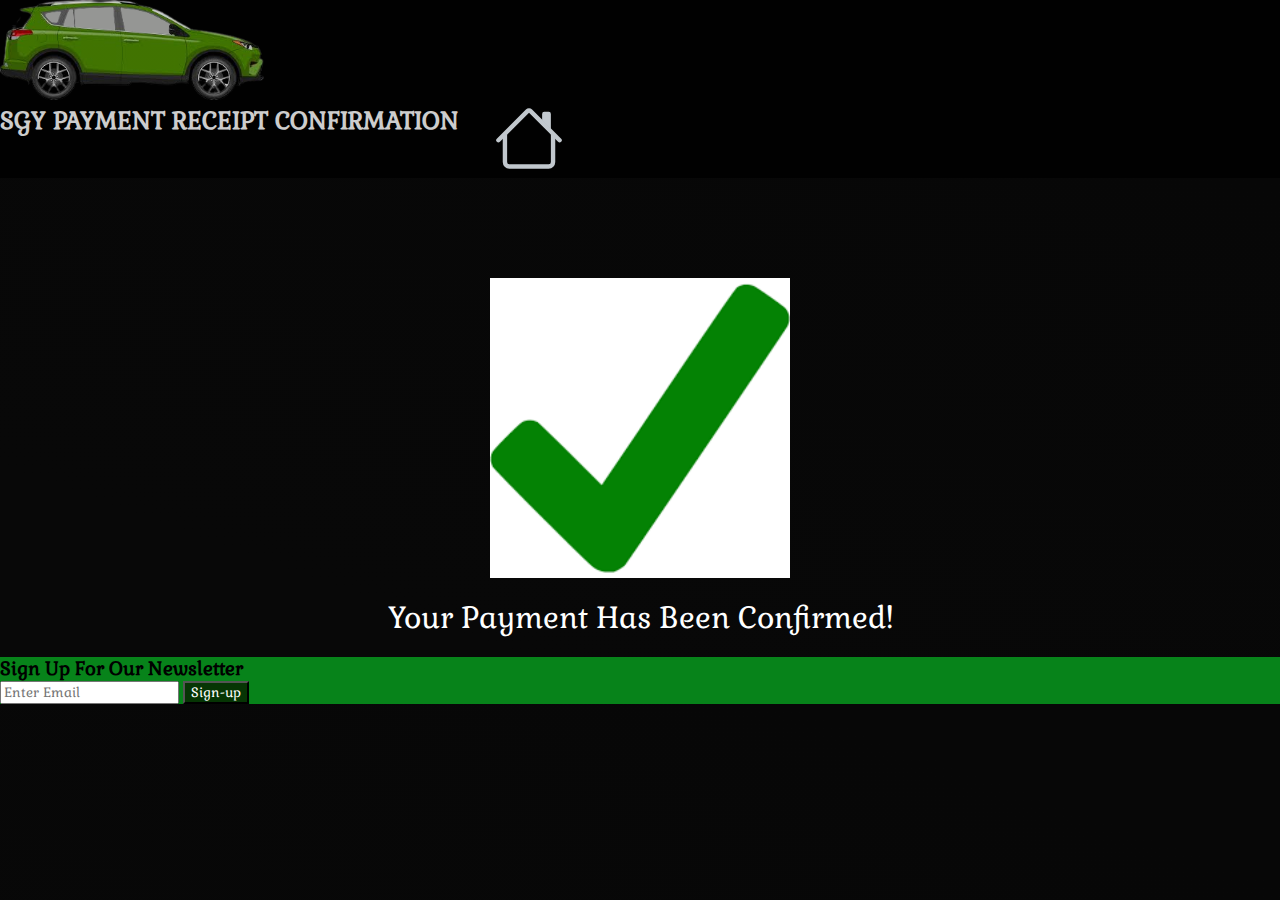
<file: payment-message.html>
<!doctype html>
<html lang="en">
  <head>
    <title>SGY Website</title>
    <!-- Required meta tags -->
    <meta charset="utf-8">
    <meta name="viewport" content="width=device-width, initial-scale=1, shrink-to-fit=no">
    <link href="https://cdn.jsdelivr.net/npm/bootstrap@5.1.3/dist/css/bootstrap.min.css" rel="stylesheet" integrity="sha384-1BmE4kWBq78iYhFldvKuhfTAU6auU8tT94WrHftjDbrCEXSU1oBoqyl2QvZ6jIW3" crossorigin="anonymous">
    <link rel="stylesheet" href="https://cdn.jsdelivr.net/npm/bootstrap-icons@1.3.0/font/bootstrap-icons.css">
    <link rel="stylesheet" href="css/payment-message.css">

    <!-- Bootstrap CSS -->
  </head>
  <body>
    <nav class="navbar navbar-expand-sm navbar-dark " >
        <div class="container-fluid title">
            <img class="d-inline-block align-top "  src="Images/payment/car-removebg-preview.png" alt="logo-icon" srcset="" height="100"  />
            <div class="go-back">
                <h2 class="head2 " style="color: white; text-align: center;" >SGY PAYMENT RECEIPT CONFIRMATION</h2>
                <a href="index.html"><svg xmlns="http://www.w3.org/2000/svg" width="100" height="70" fill="currentColor" class="bi bi-house " style="margin-top: -2%;"   viewBox="0 0 16 16"><path fill-rule="evenodd" d="M2 13.5V7h1v6.5a.5.5 0 0 0 .5.5h9a.5.5 0 0 0 .5-.5V7h1v6.5a1.5 1.5 0 0 1-1.5 1.5h-9A1.5 1.5 0 0 1 2 13.5zm11-11V6l-2-2V2.5a.5.5 0 0 1 .5-.5h1a.5.5 0 0 1 .5.5z"/><path fill-rule="evenodd" d="M7.293 1.5a1 1 0 0 1 1.414 0l6.647 6.646a.5.5 0 0 1-.708.708L8 2.207 1.354 8.854a.5.5 0 1 1-.708-.708L7.293 1.5z"/></svg></a></div>   
        </div>
              </div>
    </nav>
    
    
    <div class="container-fluid pt-5">
      <div class="message">
        <img src="Images/payment/check.png" alt="" srcset="">
        <p>Your Payment Has Been Confirmed!</p>

    </div>
    </div>

    <section class="bg text-light p-5" style="background-color: #07831a;">
      <div class="container">
          <div class="d-md-flex justify-content-between align-items-center">
              <h3 class="mb-3 mb-md-0">Sign Up For Our Newsletter</h3>
  <!--Form input-->
              <div class="input-group news-input">
                  <input type="text" 
                  class="form-control" 
                  placeholder="Enter Email" >
  
                  <button 
                  class="btn btn btn-lg" type="button" 
                  id="button-addon2" style="background-color: #063504;color: white;" > Sign-up
              </button>
                </div>
  
          </div>
      </div>
  
  </section>

</section>


  </body>
</html>
</file>
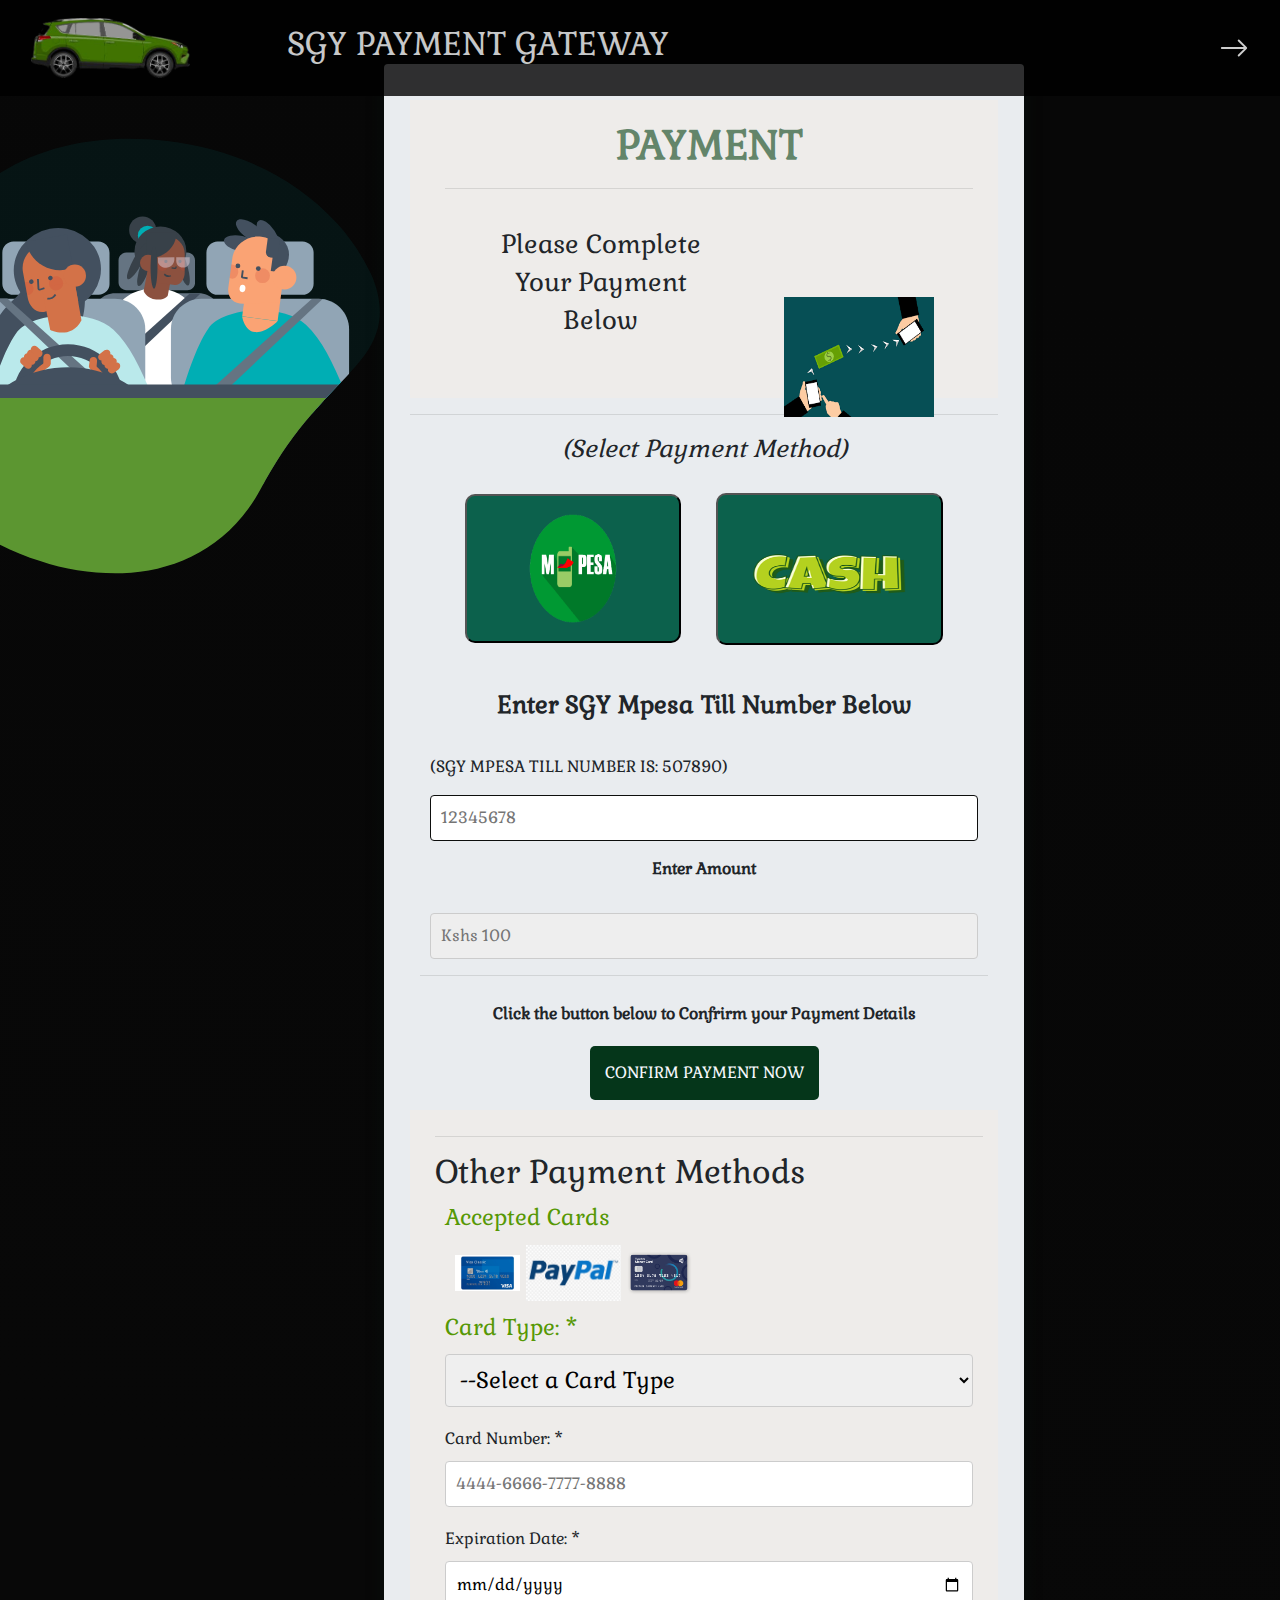
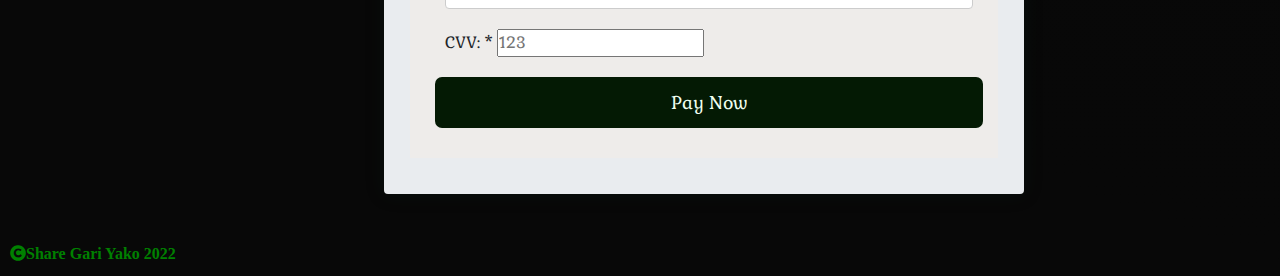
<file: payment.html>
<!DOCTYPE html>
    <html lang="en">
      <head>
        <title>Title</title>
        <!-- Required meta tags -->
        <meta charset="utf-8">
        <meta name="viewport" content="width=device-width, initial-scale=1, shrink-to-fit=no">
    
        <!-- Bootstrap CSS -->
        <link rel="stylesheet" href="https://stackpath.bootstrapcdn.com/bootstrap/4.3.1/css/bootstrap.min.css" integrity="sha384-ggOyR0iXCbMQv3Xipma34MD+dH/1fQ784/j6cY/iJTQUOhcWr7x9JvoRxT2MZw1T" crossorigin="anonymous">
      
    <link rel="stylesheet" href="https://cdnjs.cloudflare.com/ajax/libs/font-awesome/5.15.3/css/all.min.css"/>
    <title>Share Gari Yako(SGY) Payment</title>
    <link rel="stylesheet" href="css/payment.css" />
    
  </head>

  <body>
    <nav class="navbar navbar-expand-sm navbar-dark fixed-top" >
      <div class="container-fluid title">
        <img class="d-inline-block align-top "  src="./Images/payment/car-removebg-preview.png" alt="logo-icon" srcset="" height="60"  />
        <h2 class="head2 text-light " style="position: absolute; margin-left: 20%;" >SGY PAYMENT GATEWAY</h2>

        <!--Arrow Right Bootstrap SVG--> 
        <a href="index.html"><svg xmlns="http://www.w3.org/2000/svg" width="30" height="50" fill="white" class="bi bi-arrow-right" viewBox="0 0 16 16">
          <path fill-rule="evenodd" d="M1 8a.5.5 0 0 1 .5-.5h11.793l-3.147-3.146a.5.5 0 0 1 .708-.708l4 4a.5.5 0 0 1 0 .708l-4 4a.5.5 0 0 1-.708-.708L13.293 8.5H1.5A.5.5 0 0 1 1 8z"/>
         </svg></a>
      </div>
    </nav>

   <section class="main">
     <img src="./Images/payment/Car-share-01.svg" class="carshare" alt="" srcset="">
     <div class="jumbotron jumbotron-fluid">
       
      <div class="container">
        <div class="heading-title text-center">
          <h1 class="head3" style="color:rgba(4, 63, 19, 0.6); font-weight:bolder; padding: 2px;">PAYMENT</h1>

          <!--horizontal separator-->
        <hr />

        <div class="wrapper">
          <p class="lead" style="font-size: 1.6rem; width: 100%;">Please Complete Your Payment Below</p>
          <img src="./Images/payment/images.png" class="transact" height="120" width="150" alt="" srcset="">
        </div>
        </div>
      </div>

      <!--horizontal break -->
      <hr />

      <!--Payment Method-->
      <div class="payment-method">
        <div class="payment-text">
          <span class="payment-title"> <p class="payment-text-medium" style="font-size: 1.5rem;"> <i>(Select Payment Method)</i></p></span>
            <div class="payment-icons">
             
              <!--Mpesa-->
              <div class="mpesa-img">
                <button id="btn1"><img src="./Images/payment/Lipa-na-mpesa-removebg-preview.png" alt="mpesa" srcset="" /></button>
              </div>



           


                <!--cash option-->
              <div class="cash-img">
                <button id="btn2" ><img src="./Images/payment/Cash-designstyle-summer-m.png"alt="cash" srcset="" /> </button>
                <p class="para" style="font-weight: bolder ; font-size: 1.7rem;">You have Selected To Pay With Cash </p>
                <p class="para" style="font-weight: 600; font-size: 1rem; color: darkgreen;">Please Ensure That You Have Given Your Cash To The Car Owner </p>
              </div>
              </div>
            </div>
          </div>

          <!--Form input-->
          <div class="form-wrapper">
            <div class="form__input-group">
              <p class="form__title" style="font-size: 1.5rem;">Enter SGY Mpesa Till Number Below</p>
              <p>(SGY MPESA TILL NUMBER IS: 507890)</p>
              <input type="text" class="form__input" autofocus placeholder="12345678" />
            </div>

            <div class="form__input-group">
              <p class="form__title">Enter Amount </p>
              <input type="text" class="form__input" autofocus placeholder="Kshs 100"/>
            </div>

             <!--horizontal break-->
            <hr />
            <div class="main-btn">
              <div class="mpesa-text">
                <span>Click the button below to Confrirm your Payment Details</span>
              </div>

              <div class="mpesa-btn">
                <button><a href="pay-receipt.html">CONFIRM PAYMENT NOW</a></button>
              </div>
            </div>
          </div>
          <div class="container">
            <form action=""><hr>
              <h2>Other Payment Methods</h2>
              <div class="cards3" style="font-size:1.4rem ; color: #569805;"> Accepted Cards <br>
                
                <div>
                        <img src="./Images/payment/classic.jpg" alt="Visa" class="cards" id="visa">
                        <img src="./Images/payment/Logo-PayPal-transparent-PNG.png" alt="Paypal" class="cards" id="paypal">
                        <img src="./Images/payment/travelex-money-card.png" alt="MasterCard" class="cards" id="mastercard">
                    </div>
                    Card Type: *
                    <select name="card_type" id="card_type" required>
                        <option value="">--Select a Card Type</option> //when user first visits it will not be stored in server
                        <option value="visa">Visa</option>
                        <option value="paypal">Paypal</option>
                        <option value="mastercard">MasterCard</option>
                    </select>
                </div>
                <div>
                    Card Number: * <input type="number" name="card_number" id="card_number"
                        placeholder="4444-6666-7777-8888" required>
                </div>
                <div>
                    Expiration Date: * <input type="date" name="exp_date" id="exp_date" required>
                </div>
                <div>
                    CVV: * <input type="password" name="cvv" id="cvv" placeholder="123">
                </div>
                <input type="submit" value="Pay Now">
            </form>
    
        </div>
        </div>
 


     
  


    
    
  </section>
<!--footer Section-->
  <div class="footer-section mt-5">
    <i class="fa fa-copyright" style="color: green;" aria-hidden="true">Share Gari Yako  2022</i>
  </div>


    
   

    
   <script src="https://code.jquery.com/jquery-3.3.1.slim.min.js" integrity="sha384-q8i/X+965DzO0rT7abK41JStQIAqVgRVzpbzo5smXKp4YfRvH+8abtTE1Pi6jizo" crossorigin="anonymous"></script>
    <script src="https://cdnjs.cloudflare.com/ajax/libs/popper.js/1.14.7/umd/popper.min.js" integrity="sha384-UO2eT0CpHqdSJQ6hJty5KVphtPhzWj9WO1clHTMGa3JDZwrnQq4sF86dIHNDz0W1" crossorigin="anonymous"></script>
    <script src="https://stackpath.bootstrapcdn.com/bootstrap/4.3.1/js/bootstrap.min.js" integrity="sha384-JjSmVgyd0p3pXB1rRibZUAYoIIy6OrQ6VrjIEaFf/nJGzIxFDsf4x0xIM+B07jRM" crossorigin="anonymous"></script>

  <script src="js/payment.js"></script>
</body>
</html>
</file>
<file: css/style.css>
@import url('https://fonts.googleapis.com/css2?family=Gabriela&display=swap');


*{
    padding: 0;
    margin: 0;
    box-sizing: border-box;
}

nav{
    background: #0a0a0a !important;
}
.navbar{
    background-color: black;
    opacity: 0.8;
}

#navmenu{
    display: flex;
    margin-left: 55% !important;
    margin-right: 10% !important;
}
a.nav-link{
    padding :3%;
    

 }
#registermenu{
    display: block;
    margin-left: 15% !important;
}

#icon{
    display: block;
    font-size: 337.5%;
    color: #1aa810;
    font-family: 'Gabriela', sans-serif;
    padding-left: 3%;
}

#navbarSupportedContent ul li a{
    font-style: normal;
    font-family: 'Gabriela', sans-serif;
    font-size: 115%;
    font-weight: 600;
    color: #1aa810 !important;
    
}

#section1{
    background: #080808;
    min-height: 100vh;
    color: #EBEBEB;


}


 .img1{
    float: right;
     margin: 7%; 
     height: 50vh; 
     width: 40vw;
     margin-top: 15%;
}
#sgy{
    display: block;
    padding-left: 4%;
    margin-top: 5%;
}

#sgy h1{
    font-family: 'Permanent Marker', cursive;
    color: #1aa810;
    line-height: 3.2rem;
    display: block;
    margin-left: 3%;
}

#sgy p{
    display: block;
    margin-left: 3%;
    margin-top: 3%;
    color: #f7e8e8;
    font-size: 1.5rem;
    font-weight: 500;
    font-family: 'Gabriela', sans-serif;

}

button{
    border:0px solid ;
    background-color: #1aa810;
    padding: 3%;
    margin-left: 20%;
   
    
}


button a{
    color: #EBEBEB;
    text-decoration: none;
    font-size: 20px;
}

.container {
  background-color: #0a0a0a;
  color: #1aa810;
  line-height: 2;
  padding: 2%;
    
}
#about h1 p{
    font-family: 'Gabriela', sans-serif;
}
.container p{
    font-size: 1.8rem;
    
}

.container h1{
    color: white;
   
    
}
.container1{
    display: flex;
}

.card{
    margin: 5%;
    
}
 
.head2 h2{
text-align: center;
color: #1aa810;
font-size: 70px;
font-family: "Gabriela";

}

.accordion-item {
    width: 80%;
    background: #080808;
}

  
  
  .social i {
    margin: 5px 10px;
    
  }
</file>
<file: css/book.css>
@import url('https://fonts.googleapis.com/css2?family=Gabriela:wght@300;400&family=Gabriela&family=Quicksand&display=swap');
body{
    background-color: black;
    font-family: "Gabriela" sans-serif;
}
.container1{
    color: white;
    text-align: center;
    font-size: 20px;
    margin-top: 2%;

}
.container2 img{
    float: right;
    width: 30vw;
    height: 60vh;
}


#destination{
    width: 50%;
    padding: 1%;
    border: 1px solid green;
    color: green;
    background-color: transparent;
}
#size{
    width: 50%;
    padding: 1%;
    border: 1px solid green;
    color: green;
    background-color: transparent;

}
#passenger{
    width: 50%;
    padding: 1%;
    border: 1px solid green;
    color: green;
    background-color: transparent;
}
#start{
    width: 50%;
    padding: 1%;
    border: 1px solid green;
    color: green;
    background-color: transparent;
}
#from{
    width: 50%;
    padding: 1%;
    border: 1px solid green;
    color: green;
    background-color: transparent;
}
.label{
    color: green;
}
.result{
    color: green;
    margin-top: 1%;
    font-size: 2rem;
    font-family: "Gabriela ",sans-serif;
}






















/* option {
    color: black;
    width: 100px;
    height: 20px;
    text-decoration: underline;
    font-size: 20px;
  }
  select{
      height: 45px;
      width: 450px;
      border-radius: 10px;
      border:2px solid palegreen ;
  }
  .container{
      border: 2px solid palegreen;
      border-radius: 10px;
      width: 700px;
      height: 90vh;
      align-items: center;
      padding-top: 70px;
      padding-left: 200px;
      background-color: rgb(92, 146, 92);
      margin-top: -280px;
      margin-left: 700px;
      position: absolute;
  }
  #start{
      height: 45px;
      width: 450px;
      border-radius: 10px;
      border: 2px solid palegreen;
  }
  label{
      font-size: 25px;
  }
  .image{
      position: relative;
  }
  .container1{
      background-image: url("../Images/background.jpg");
      position: relative;
      background-repeat: no-repeat;
      width: 100%;
      height: 160vh;

  }
  p{
      color: darkgreen;
      text-align: center;
      font-size: 75px;
      font-weight: bolder;
      padding-top: 300px;
  }
  #p1{
      color: white;
      text-align: center;
      font-size: 45px;
      font-weight: bolder;
      padding-top: 30px;
  }
  .btn{
      background-color: lightgreen;
      border: 2px solid white;
      height: 45px;
      width: 190px;
      border-radius: 10px;
      font-size: 20px;
      margin-left: 30px;
  }
  input{
      font-size: 20px;
  } */
  /* .container2{
      background-color: aqua;
      position: absolute;
  } */
</file>
<file: css/cardetails.css>
body {
    background-color: black;
   
}
.nav1 a{
    color: lightgreen;
}

.nav{
    border: 1px solid lightgreen;
    width: 10%;
    margin-left: 60%;
    color: lightgreen;
    padding-top: 1%;
}
.nav ul{
    list-style-type: none;
}
.container-fluid h1{
    color: lightgreen;
    text-align: center;
    text-decoration: underline;
    font-size: 60px;
    margin-top: 3%;
    font-family: cursive;
}
.container-fluid p{
    color: lightgreen;
    text-align: center;
    font-size: 50px;
    font-family: fantasy;
   

}
.container-fluid{
    padding-bottom: 40%;
    padding-top: 2%;
    background-image: url("../Images/car.jpg");
    background-size: cover;
    width: 100vw;
    

}
.info{
    margin-left: 10%;
    margin-top: 4%;
    display: flex;
   
}
.info p{
    color: lightgreen;
    border-left: 10px solid lightgreen;
    font-size: 20px;
    font-family:fantasy;
    margin-left: 5%;
    padding-top: 4%;
    padding-left: 3%;
}
.menu h1{
    color: lightgreen;
    font-size: 40px;
    text-align: center;
    margin-top: 2%;
}
.row{
    display: flex;
}
.card{
    margin: 2%;
}
.row-1{
    display: flex;
}
.subscribe{
    display: flex;
    flex-direction: row;
    justify-content: space-between;
    border: 1px solid green;
    margin-left: 200px;
    margin-top: 50px;
    margin-bottom: 100px;
    width: 70%;
    padding-left: 20px;
    padding-right: 20px;
    
   
}
.subscribe p{
    font-size: 20px;
    color: lightgreen;
}
.script{
    margin-top: 10px;
    height: 60%;
    width: 60%;
}
#gee{
    height: 70%;
    width: 30%;
    background-color: green;
    color: white;
    padding: 1%
   ;
}
#footer{
    color: green;
    text-align: center;
    margin-bottom: 5%;
}
.card-body p{
    display: none;
}
#btn{
    margin-left: 10%;
    margin-top: 3%;
}
</file>
<file: css/login.css>
@import url('https://fonts.googleapis.com/css2?family=Gabriela&display=swap');
body{
  
    display: flex;
    justify-content: center;
	width: 100%;
	height: 100vh;
	background-image: linear-gradient(
			to bottom,
			rgba(0, 0, 0, 0.9),
			rgba(0, 0, 0, 0.4)
		),
		url("../images/0_PtT1jN5O6r9-uZ45.jpg");
	background-repeat: no-repeat;
	background-size: cover;
	background-attachment: scroll;
	padding: 3% 5%;
	flex-direction: column;
	align-items: center;
	
}
.layout{
    
    display: flex;
    justify-items: flex-start;
    position: absolute;
    width: 30vw;
    
    display: block;
    top: 12%;
    border-radius: 10%;
    background: #fffefe;
    border: 1px solid #faf7f7;
    box-sizing: border-box;
    box-shadow: 3px 4px 4px 2px #fdfcfc;
}
h1 {
    font-family: 'Gabriela', cursive;
    color:#69ca28;
    display: flex;
    padding-top: 10%;

}
#details{
    padding-top: 10%;
}
#btn{
    background: #69ca28;
    border: #69ca28;
}
.layout p{
    display: flex;
    padding-top: 5%;
    justify-content: center;
}


/* register section */


/* register button */
#register{
    padding-left: 1%;
    color: #69ca28;
    background:none;
    border:none; 
     
}
/* register form */

.reg{
    display: none;
    height: auto;
}
#confirm{
    background: #69ca28;
    display: flex;
    justify-content: center;
    margin-bottom: 8%;
    border: #69ca28;
}
#back{
    background: #69ca28;
    border: #69ca28;
    margin-bottom: 8%;
    margin-right: 30%;
   
}

 .copyright {
	display: flex;
	align-items: center;
	justify-content: center;
	width: 100%;
	padding: 1% 0;
	background-color: black;
}

.copyright p {
	color: rgb(102, 194, 27);
	font-size: 1vw;
}
</file>
<file: css/payment-message.css>
@import url('https://fonts.googleapis.com/css2?family=Gabriela:wght@100;400;500;800&display=swap');

@media screen and (min-width:468px) {
    .container {
        width: 100%;
    }}


* {
    box-sizing: border-box;
    margin: 0;
    font-family: "Gabriela", sans-serif;
}
body {
   
    --color-primary: #0d0e0d;
    --color-primary-dark: #070707;
    --color-secondary: #1c1d25;
    --border-radius: 4px;
    background: rgb(238, 236, 234);
    background: linear-gradient(200deg, #070707 15%, rgb(8, 8, 8) 80%);
    font-family: 'Gabriela', sans-serif;
    
    
}
.navbar{
    background-color: black;
    opacity: 0.8;

 
  }


h1{
    font-family: 'Gabriela', sans-serif;
    color: white;
}
.go-back {
  display: flex;
  
  

}
.go-back svg{
    margin-left: 20%;
    
    
 
}

.go-back img {
    width: 40px;
    height: 30px;
    margin-right: 20px;
    margin-top: 10px;
}

.go-back a{
    text-decoration: none;
    color: aliceblue;
   
}

.message {
    display: flex;
    flex-direction: column;
    align-items: center;
    margin-top: 100px;
    color: white;
}

.message img {
    width: 300px;
}

.message p {
    font-size: 30px;
    padding: 20px;
    font-weight: 400;
}
</file>
<file: css/payment.css>
@import url('https://fonts.googleapis.com/css2?family=Gabriela:wght@300;400&family=Poppins&family=Quicksand&display=swap');

* {
    box-sizing: border-box;
    padding: 0;
    margin: 0;
   
}
.navbar{
  background-color: black;
  opacity: 0.8;
 
  
}

body {
    --color-primary: #0d0e0d;
    --color-primary-dark: #070707;
    --color-secondary: #1c1d25;
    --border-radius: 4px;
    background: rgb(238, 236, 234);
    background: linear-gradient(200deg, #070707 15%, rgb(8, 8, 8) 80%);
    font-family: 'Gabriela', sans-serif;
}

.jumbotron {
    width: 50%;
    max-width: 50%;
    margin: 2%;
    margin-top: 5%;
    padding: 2%;
 
    margin-left: 30%;
    box-shadow: 0 0 1.2rem rgba(3, 46, 28, 0.2);
    border-radius: var(--border-radius);
    /* background: rgb(238, 236, 234);
    background: linear-gradient(200deg, rgba(255,255,255,1) 80%#034d28 15%, ); */
  
}
.carshare{
height: 50vh;
    width: 40vw;
   float: left;
   margin-top: 5%;
   margin-left: -8%;
}
.transact{
  float: right;
  margin-top: -25%;
  margin-right: -90%;
}
.main-container, .form-input-group,.form__button {
    font: 500 1rem 'Gabriela', sans-serif;
}

.form__title {
    margin-bottom: 2rem;
    text-align: center;
    font-weight: 800;
    margin-top: 1rem;
}

.form__input-group {
    margin-bottom: 1rem;
}

.form__input {
    display: block;
    width: 100%;
    padding: 0.75rem;
    box-sizing: border-box;
    border-radius: var(--border-radius);
    border: 1px solid #dddddd;
    outline: none;
    background: #eeeeee;
    transition: background 0.2s, border-color 0.2s;
    /*not important*/
}

.form__input:focus {
    border-color: var(--color-primary);
    background: #ffffff;
}

/* This adds the button search functionality */

.wrapper{
max-width: 45%;
margin: 7%;
}

.wrapper .main-text {
margin: 20px auto;
text-align: center;
color: rgb(16, 77, 26);
}

  
.payment-text {
  text-align: center;
  margin-bottom: 2rem;
}


.payment-icons {
  display: flex;
  align-items: center;
  justify-content: space-evenly;
  
}

.payment-icons .mpesa-img {
  border: none;
} 

.mpesa-img button {
  padding: 5px 10px;
  border-radius: 10px;
  width: 100%;
  height: 50%;
  background-color: #0c614c;
}
.mpesa-img img{
  height: 15vh;
  width: 15vw;
}
.cash-img img{
  height: 12vh;
  width: 12vw;
 
}
.para{
     display: none; 
     
}

.cash-img button {
  padding: 20px 35px;
  border-radius: 10px;
  background-color: #0c614c;
}

.mpesa-text {
 text-align: center;
 font-weight: bold;
 padding: 10px;
}

.mpesa-btn  {
  text-align: center;
  color: #fff;
  font-size: 16px;
}
.mpesa-btn a {

  text-align: center;
  font-size: 16px;
  text-decoration: none;
  color:#f6f8fd;


}



.mpesa-btn button {
  padding: 15px;
  border-radius: 5px;
  background: rgb(5, 54, 26);
  border: none;
  
}
/*style container*/
.container{
  background-color: rgb(238, 236, 234);;
  padding: 10px 15px 20px 25px;
}



div{
  margin: 10px;
}

.main-heading{
  text-align: center;
}

input[type="text"],
input[type="number"],
input[type="date"],
select,textarea{
  width: 100%;
  padding: 10px;
  margin: 10px 0px;
  border: 1px solid #cccccc;
  border-radius: 4px;
}

input[type="submit"]{
  width: 100%;
  background-color: rgb(4, 26, 4);
  color: honeydew;
  font-size: 18px;
  padding: 12px 20px;
  margin: 10px 0px;
  border-radius: 7px;
  border: none;
  box-shadow: none;
  cursor: pointer;
}

input[type="submit"]:hover{
  background-color: rgb(78, 82, 78);
}

fieldset{
  background-color: white;
  border: 1px solid #cccccc;
  margin: 10px;
  font-size: 17px;
}



#visa{
  width: 65px;
}

#paypal{
  width: 95px;
  height: 56px;
}

#mastercard{
  width: 65px;
}
</file>
